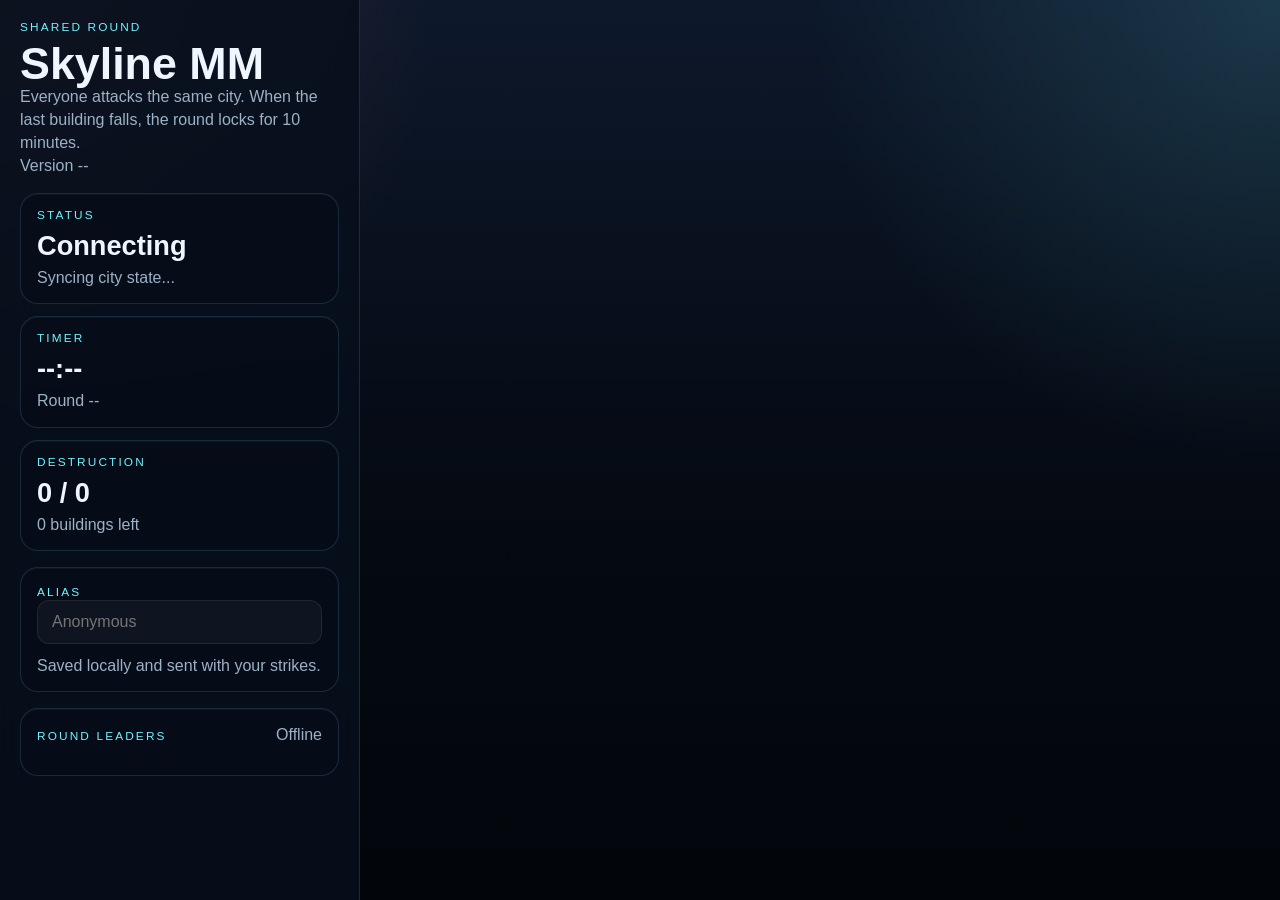
<file: index.html>
<!doctype html>
<!-- Version: 1.0.6 -->
<html lang="en">
<head>
  <meta charset="utf-8">
  <meta name="viewport" content="width=device-width, initial-scale=1">
  <title>Skyline MM v1.0.6</title>
  <link rel="stylesheet" href="./styles.css">
</head>
<body>
  <div class="shell">
    <aside class="hud">
      <div class="hud-block">
        <p class="eyebrow">Shared Round</p>
        <h1>Skyline MM</h1>
        <p class="copy">Everyone attacks the same city. When the last building falls, the round locks for 10 minutes.</p>
        <p class="meta" id="app-version">Version --</p>
      </div>

      <div class="hud-grid">
        <section class="card">
          <p class="label">Status</p>
          <p class="value" id="phase-label">Connecting</p>
          <p class="meta" id="phase-copy">Syncing city state...</p>
        </section>
        <section class="card">
          <p class="label">Timer</p>
          <p class="value timer" id="timer-label">--:--</p>
          <p class="meta" id="round-label">Round --</p>
        </section>
        <section class="card">
          <p class="label">Destruction</p>
          <p class="value" id="destruction-label">0 / 0</p>
          <p class="meta" id="remaining-label">0 buildings left</p>
        </section>
      </div>

      <section class="card identity-card">
        <label class="label" for="player-name">Alias</label>
        <input id="player-name" maxlength="24" autocomplete="nickname" placeholder="Anonymous">
        <p class="meta">Saved locally and sent with your strikes.</p>
      </section>

      <section class="card">
        <div class="leaderboard-head">
          <p class="label">Round Leaders</p>
          <p class="meta" id="connection-label">Offline</p>
        </div>
        <ol class="leaderboard" id="leaderboard"></ol>
      </section>
    </aside>

    <main class="stage" id="stage">
      <div class="overlay" id="overlay">
        <div class="overlay-card">
          <p class="eyebrow">Cooldown</p>
          <h2>City Destroyed</h2>
          <p id="overlay-copy">A fresh skyline is on the way.</p>
        </div>
      </div>
    </main>
  </div>

  <script type="module" src="./app.js?v=1.0.6"></script>
</body>
</html>
</file>
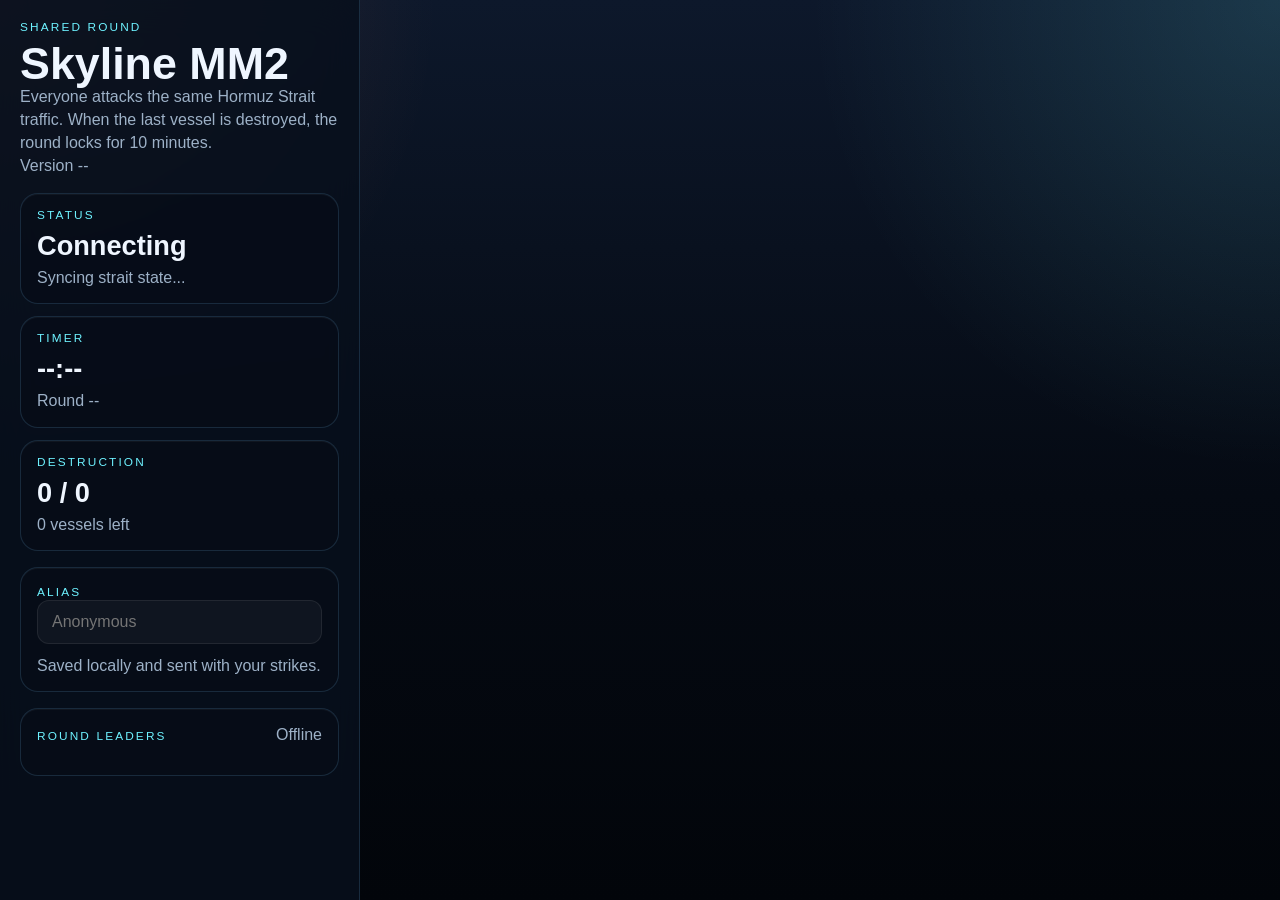
<file: mm2/index.html>
<!doctype html>
<!-- Version: 2.0.6 -->
<html lang="en">
<head>
  <meta charset="utf-8">
  <meta name="viewport" content="width=device-width, initial-scale=1">
  <title>Skyline MM2 v2.0.6</title>
  <link rel="stylesheet" href="./styles.css">
</head>
<body>
  <div class="shell">
    <aside class="hud">
      <div class="hud-block">
        <p class="eyebrow">Shared Round</p>
        <h1>Skyline MM2</h1>
        <p class="copy">Everyone attacks the same Hormuz Strait traffic. When the last vessel is destroyed, the round locks for 10 minutes.</p>
        <p class="meta" id="app-version">Version --</p>
      </div>

      <div class="hud-grid">
        <section class="card">
          <p class="label">Status</p>
          <p class="value" id="phase-label">Connecting</p>
          <p class="meta" id="phase-copy">Syncing strait state...</p>
        </section>
        <section class="card">
          <p class="label">Timer</p>
          <p class="value timer" id="timer-label">--:--</p>
          <p class="meta" id="round-label">Round --</p>
        </section>
        <section class="card">
          <p class="label">Destruction</p>
          <p class="value" id="destruction-label">0 / 0</p>
          <p class="meta" id="remaining-label">0 vessels left</p>
        </section>
      </div>

      <section class="card identity-card">
        <label class="label" for="player-name">Alias</label>
        <input id="player-name" maxlength="24" autocomplete="nickname" placeholder="Anonymous">
        <p class="meta">Saved locally and sent with your strikes.</p>
      </section>

      <section class="card">
        <div class="leaderboard-head">
          <p class="label">Round Leaders</p>
          <p class="meta" id="connection-label">Offline</p>
        </div>
        <ol class="leaderboard" id="leaderboard"></ol>
      </section>
    </aside>

    <main class="stage" id="stage">
      <div class="overlay" id="overlay">
        <div class="overlay-card">
          <p class="eyebrow">Cooldown</p>
          <h2>Strait Cleared</h2>
          <p id="overlay-copy">New traffic is on the way.</p>
        </div>
      </div>
    </main>
  </div>

  <script type="module" src="./app.js?v=2.0.6"></script>
</body>
</html>
</file>
<file: styles.css>
/* Version: 1.0.4 */
:root {
  --bg: #08111f;
  --panel: rgba(8, 16, 28, 0.86);
  --panel-border: rgba(120, 200, 255, 0.16);
  --text: #eff6ff;
  --muted: #9db1c7;
  --hot: #ff9068;
  --cool: #6ef2ff;
  --gold: #ffd36a;
}

* {
  box-sizing: border-box;
}

html,
body {
  margin: 0;
  min-height: 100%;
  background:
    radial-gradient(circle at top left, rgba(255, 135, 100, 0.16), transparent 28%),
    radial-gradient(circle at top right, rgba(110, 242, 255, 0.15), transparent 30%),
    linear-gradient(180deg, #0d182b, #050a13 55%, #02050a);
  color: var(--text);
  font-family: "Avenir Next", "Segoe UI", sans-serif;
}

body {
  min-height: 100vh;
}

.shell {
  min-height: 100vh;
  display: grid;
  grid-template-columns: 360px minmax(0, 1fr);
}

.hud {
  padding: 20px;
  background: var(--panel);
  border-right: 1px solid var(--panel-border);
  backdrop-filter: blur(18px);
  display: grid;
  gap: 16px;
  align-content: start;
}

.hud-grid {
  display: grid;
  gap: 12px;
}

.hud-block h1,
.overlay-card h2 {
  margin: 0;
  font-size: clamp(2rem, 4vw, 2.8rem);
  line-height: 0.95;
}

.eyebrow,
.label {
  margin: 0 0 8px;
  color: var(--cool);
  text-transform: uppercase;
  letter-spacing: 0.18em;
  font-size: 0.74rem;
}

.copy,
.meta {
  margin: 0;
  color: var(--muted);
  line-height: 1.45;
}

.card {
  padding: 14px 16px;
  border: 1px solid var(--panel-border);
  border-radius: 18px;
  background: rgba(7, 13, 24, 0.74);
  box-shadow: inset 0 1px 0 rgba(255, 255, 255, 0.04);
}

.value {
  margin: 0 0 4px;
  font-size: 1.7rem;
  font-weight: 700;
}

.timer {
  font-variant-numeric: tabular-nums;
}

.identity-card input {
  width: 100%;
  margin-bottom: 10px;
  border: 1px solid rgba(255, 255, 255, 0.08);
  border-radius: 12px;
  background: rgba(255, 255, 255, 0.04);
  color: var(--text);
  padding: 12px 14px;
  font: inherit;
}

.leaderboard-head {
  display: flex;
  align-items: baseline;
  justify-content: space-between;
  gap: 12px;
}

.leaderboard {
  margin: 10px 0 0;
  padding-left: 20px;
  display: grid;
  gap: 8px;
}

.leaderboard li {
  color: var(--text);
}

.stage {
  position: relative;
  overflow: hidden;
  min-height: 100vh;
}

.stage canvas {
  width: 100%;
  height: 100%;
  display: block;
  cursor: crosshair;
}

.overlay {
  position: absolute;
  inset: 0;
  display: grid;
  place-items: center;
  background: rgba(4, 8, 15, 0.5);
  opacity: 0;
  visibility: hidden;
  transition: opacity 180ms ease;
  pointer-events: none;
}

.overlay.visible {
  opacity: 1;
  visibility: visible;
}

.overlay-card {
  width: min(420px, calc(100vw - 40px));
  padding: 24px;
  border-radius: 24px;
  background: rgba(9, 16, 28, 0.9);
  border: 1px solid rgba(255, 144, 104, 0.24);
  text-align: center;
}

@media (max-width: 960px) {
  .shell {
    grid-template-columns: 1fr;
  }

  .hud {
    border-right: 0;
    border-bottom: 1px solid var(--panel-border);
  }

  .stage {
    min-height: 56vh;
  }
}
</file>
<file: mm2/styles.css>
/* Version: 1.0.4 */
:root {
  --bg: #08111f;
  --panel: rgba(8, 16, 28, 0.86);
  --panel-border: rgba(120, 200, 255, 0.16);
  --text: #eff6ff;
  --muted: #9db1c7;
  --hot: #ff9068;
  --cool: #6ef2ff;
  --gold: #ffd36a;
}

* {
  box-sizing: border-box;
}

html,
body {
  margin: 0;
  min-height: 100%;
  background:
    radial-gradient(circle at top left, rgba(255, 135, 100, 0.16), transparent 28%),
    radial-gradient(circle at top right, rgba(110, 242, 255, 0.15), transparent 30%),
    linear-gradient(180deg, #0d182b, #050a13 55%, #02050a);
  color: var(--text);
  font-family: "Avenir Next", "Segoe UI", sans-serif;
}

body {
  min-height: 100vh;
}

.shell {
  min-height: 100vh;
  display: grid;
  grid-template-columns: 360px minmax(0, 1fr);
}

.hud {
  padding: 20px;
  background: var(--panel);
  border-right: 1px solid var(--panel-border);
  backdrop-filter: blur(18px);
  display: grid;
  gap: 16px;
  align-content: start;
}

.hud-grid {
  display: grid;
  gap: 12px;
}

.hud-block h1,
.overlay-card h2 {
  margin: 0;
  font-size: clamp(2rem, 4vw, 2.8rem);
  line-height: 0.95;
}

.eyebrow,
.label {
  margin: 0 0 8px;
  color: var(--cool);
  text-transform: uppercase;
  letter-spacing: 0.18em;
  font-size: 0.74rem;
}

.copy,
.meta {
  margin: 0;
  color: var(--muted);
  line-height: 1.45;
}

.card {
  padding: 14px 16px;
  border: 1px solid var(--panel-border);
  border-radius: 18px;
  background: rgba(7, 13, 24, 0.74);
  box-shadow: inset 0 1px 0 rgba(255, 255, 255, 0.04);
}

.value {
  margin: 0 0 4px;
  font-size: 1.7rem;
  font-weight: 700;
}

.timer {
  font-variant-numeric: tabular-nums;
}

.identity-card input {
  width: 100%;
  margin-bottom: 10px;
  border: 1px solid rgba(255, 255, 255, 0.08);
  border-radius: 12px;
  background: rgba(255, 255, 255, 0.04);
  color: var(--text);
  padding: 12px 14px;
  font: inherit;
}

.leaderboard-head {
  display: flex;
  align-items: baseline;
  justify-content: space-between;
  gap: 12px;
}

.leaderboard {
  margin: 10px 0 0;
  padding-left: 20px;
  display: grid;
  gap: 8px;
}

.leaderboard li {
  color: var(--text);
}

.stage {
  position: relative;
  overflow: hidden;
  min-height: 100vh;
}

.stage canvas {
  width: 100%;
  height: 100%;
  display: block;
  cursor: crosshair;
}

.overlay {
  position: absolute;
  inset: 0;
  display: grid;
  place-items: center;
  background: rgba(4, 8, 15, 0.5);
  opacity: 0;
  visibility: hidden;
  transition: opacity 180ms ease;
  pointer-events: none;
}

.overlay.visible {
  opacity: 1;
  visibility: visible;
}

.overlay-card {
  width: min(420px, calc(100vw - 40px));
  padding: 24px;
  border-radius: 24px;
  background: rgba(9, 16, 28, 0.9);
  border: 1px solid rgba(255, 144, 104, 0.24);
  text-align: center;
}

@media (max-width: 960px) {
  .shell {
    grid-template-columns: 1fr;
  }

  .hud {
    border-right: 0;
    border-bottom: 1px solid var(--panel-border);
  }

  .stage {
    min-height: 56vh;
  }
}
</file>
